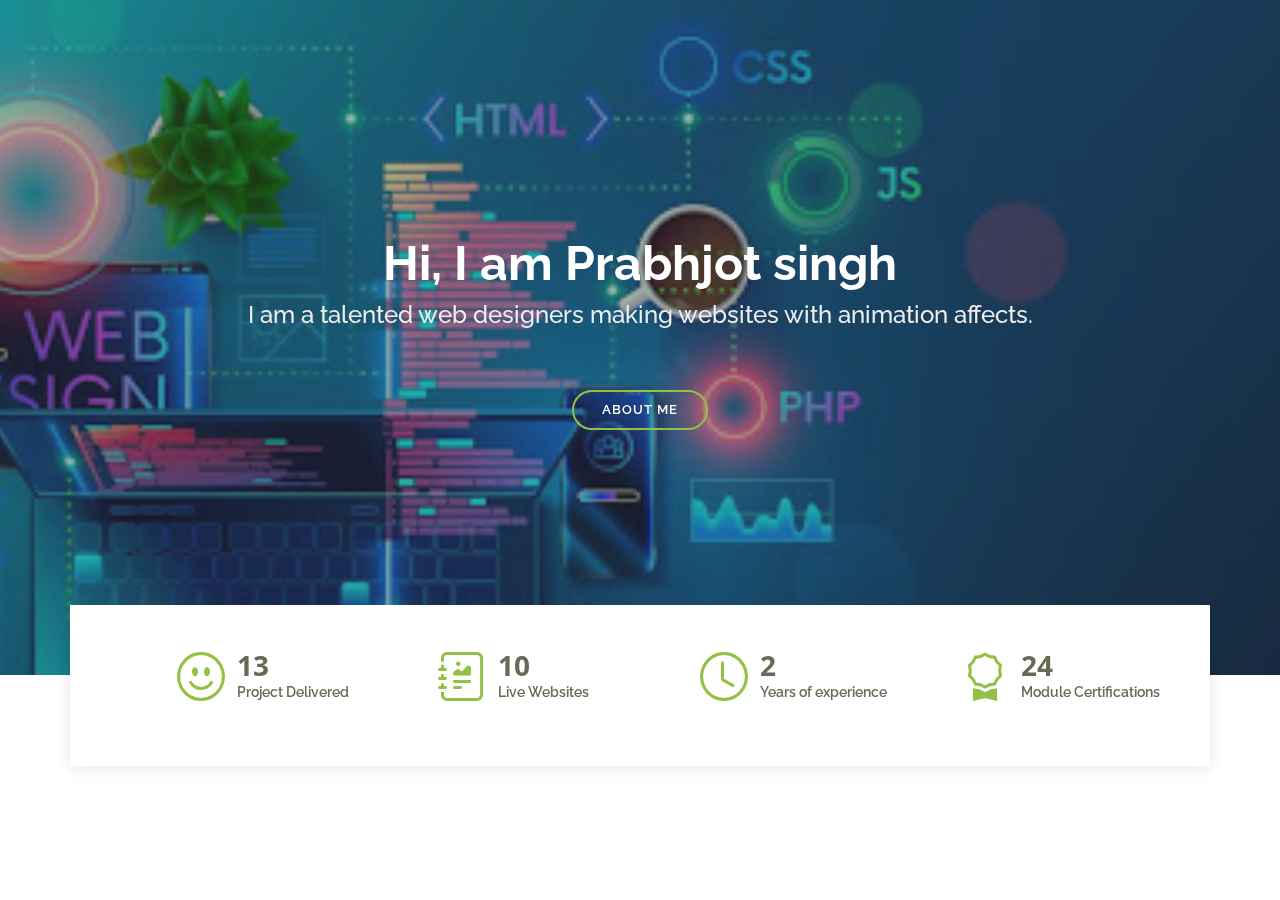
<file: index.html>
<!DOCTYPE html>
<html lang="en">

<head>
  <meta charset="utf-8">
  <meta content="width=device-width, initial-scale=1.0" name="viewport">

  <title>Prabhjot singh </title>
  <meta content="" name="description">
  <meta content="" name="keywords">
 

  <!-- Google Fonts -->
  <link href="https://fonts.googleapis.com/css?family=Open+Sans:300,300i,400,400i,600,600i,700,700i|Raleway:300,300i,400,400i,500,500i,600,600i,700,700i|Poppins:300,300i,400,400i,500,500i,600,600i,700,700i" rel="stylesheet">

  <!-- Vendor CSS Files -->
  <link href="assets/vendor/aos/aos.css" rel="stylesheet">
  <link href="assets/vendor/bootstrap/css/bootstrap.min.css" rel="stylesheet">
  <link href="assets/vendor/bootstrap-icons/bootstrap-icons.css" rel="stylesheet">
  <link href="assets/vendor/boxicons/css/boxicons.min.css" rel="stylesheet">
  <link href="assets/vendor/glightbox/css/glightbox.min.css" rel="stylesheet">
  <link href="assets/vendor/swiper/swiper-bundle.min.css" rel="stylesheet">

  <!-- Template Main CSS File -->
  <link href="assets/css/style.css" rel="stylesheet"> 
</head>

<body>

      
<div class="loader loader--active">
  <div class="loader__icon">
    <svg version="1.1" id="loader-1" xmlns="http://www.w3.org/2000/svg" xmlns:xlink="http://www.w3.org/1999/xlink" x="0px" y="0px" width="40px" height="40px" viewBox="0 0 40 40" enable-background="new 0 0 40 40" xml:space="preserve">
      <path opacity="0.2" fill="#000" d="M20.201,5.169c-8.254,0-14.946,6.692-14.946,14.946c0,8.255,6.692,14.946,14.946,14.946s14.946-6.691,14.946-14.946C35.146,11.861,28.455,5.169,20.201,5.169z M20.201,31.749c-6.425,0-11.634-5.208-11.634-11.634c0-6.425,5.209-11.634,11.634-11.634c6.425,0,11.633,5.209,11.633,11.634C31.834,26.541,26.626,31.749,20.201,31.749z"></path>
      <path fill="#000" d="M26.013,10.047l1.654-2.866c-2.198-1.272-4.743-2.012-7.466-2.012h0v3.312h0C22.32,8.481,24.301,9.057,26.013,10.047z"></path>
      <animateTransform attributeType="xml" attributeName="transform" type="rotate" from="0 20 20" to="360 20 20" dur="0.5s" repeatCount="indefinite"></animateTransform>
    </svg>
  </div>
  <div class="loader__tile"></div>
  <div class="loader__tile"></div>
  <div class="loader__tile"></div>
  <div class="loader__tile"></div>
  <div class="loader__tile"></div>
</div> 
  <!-- ======= Header ======= -->
  <header id="header" class="fixed-top d-flex align-items-center" style="display: none!important;">
    <div class="container d-flex align-items-center justify-content-between">

      <div class="logo">
        <h1 class="text-light"><a href="index.html">Prabhjot singh </a></h1> 
      </div>

      <nav id="navbar" class="navbar">
        <ul>
          <li><a class="active" href="index.html">Home</a></li>
          <li  ><a href="about.html"> About  </a>           </li> 
          <li><a href="portfolio.html">Projects</a></li> 
          <li><a href="contact.html">Contact</a></li>
 
        </ul>
        <i class="bi bi-list mobile-nav-toggle"></i>
      </nav><!-- .navbar -->

    </div>
  </header><!-- End Header -->

  <!-- ======= Hero Section ======= -->
  <section id="hero">
    <div class="hero-container" data-aos="fade-up">
      <h1>Hi, I am Prabhjot singh </h1>
      <h2>I am a talented web  designers making websites with animation affects.</h2>
      <a href="about.html" class="btn-get-started scrollto">About Me</a>
    </div>
  </section><!-- End Hero -->

  <main id="main">

    <!-- ======= About Section ======= -->
    <section id="about" class="about">
      <div class="container">

        <div class="row justify-content-end">
          <div class="col-lg-11">
            <div class="row justify-content-end">

              <div class="col-lg-3 col-md-5 col-6 d-md-flex align-items-md-stretch">
                <div class="count-box py-5">
                  <i class="bi bi-emoji-smile"></i>
                  <span data-purecounter-start="0" data-purecounter-end="13" class="purecounter">0</span>
                  <p>Project Delivered</p>
                </div>
              </div>

              <div class="col-lg-3 col-md-5 col-6 d-md-flex align-items-md-stretch">
                <div class="count-box py-5">
                  <i class="bi bi-journal-richtext"></i>
                  <span data-purecounter-start="0" data-purecounter-end="10" class="purecounter">0</span>
                  <p>Live Websites</p>
                </div>
              </div>

              <div class="col-lg-3 col-md-5 col-6 d-md-flex align-items-md-stretch">
                <div class="count-box pb-5 pt-0 pt-lg-5">
                  <i class="bi bi-clock"></i>
                  <span data-purecounter-start="0" data-purecounter-end="2" class="purecounter">0</span>
                  <p>Years of experience</p>
                </div>
              </div>

              <div class="col-lg-3 col-md-5 col-6 d-md-flex align-items-md-stretch">
                <div class="count-box pb-5 pt-0 pt-lg-5">
                  <i class="bi bi-award"></i>
                  <span data-purecounter-start="0" data-purecounter-end="24" class="purecounter">0</span>
                  <p>Module Certifications</p>
                </div>
              </div>

            </div>
          </div>
        </div>      </div>
    </section><!-- End About Section -->

 

  </main><!-- End #main -->

  <!-- ======= Footer ======= -->
  <footer id="footer" style="display: none;"> 
    <div class="container">
      <div class="copyright">
        &copy; Copyright <strong><span>Prabhjot singh </span></strong>. All Rights Reserved
      </div>
      <div class="credits">
        
        Designed by <a href="https://bootstrapmade.com/">Prabhjot singh </a>
      </div>
    </div>
  </footer><!-- End Footer -->

  <a href="#" class="back-to-top d-flex align-items-center justify-content-center"><i class="bi bi-arrow-up-short"></i></a>
  
   <script>
    var $loader = document.querySelector(".loader");

window.onload = function () {
  $loader.classList.remove("loader--active");
};

document.querySelector(".btn").addEventListener("click", function () {
  $loader.classList.add("loader--active");

  window.setTimeout(function () {
    $loader.classList.remove("loader--active");
  }, 5000);
});

    </script>

  <!-- Vendor JS Files -->
  <script src="assets/vendor/aos/aos.js"></script>
  <script src="assets/vendor/bootstrap/js/bootstrap.bundle.min.js"></script>
  <script src="assets/vendor/glightbox/js/glightbox.min.js"></script>
  <script src="assets/vendor/isotope-layout/isotope.pkgd.min.js"></script>
  <script src="assets/vendor/php-email-form/validate.js"></script>
  <script src="assets/vendor/purecounter/purecounter.js"></script>
  <script src="assets/vendor/swiper/swiper-bundle.min.js"></script>
  <script src="assets/vendor/waypoints/noframework.waypoints.js"></script>

  <!-- Template Main JS File -->
  <script src="assets/js/main.js"></script>

</body>

</html>
</file>
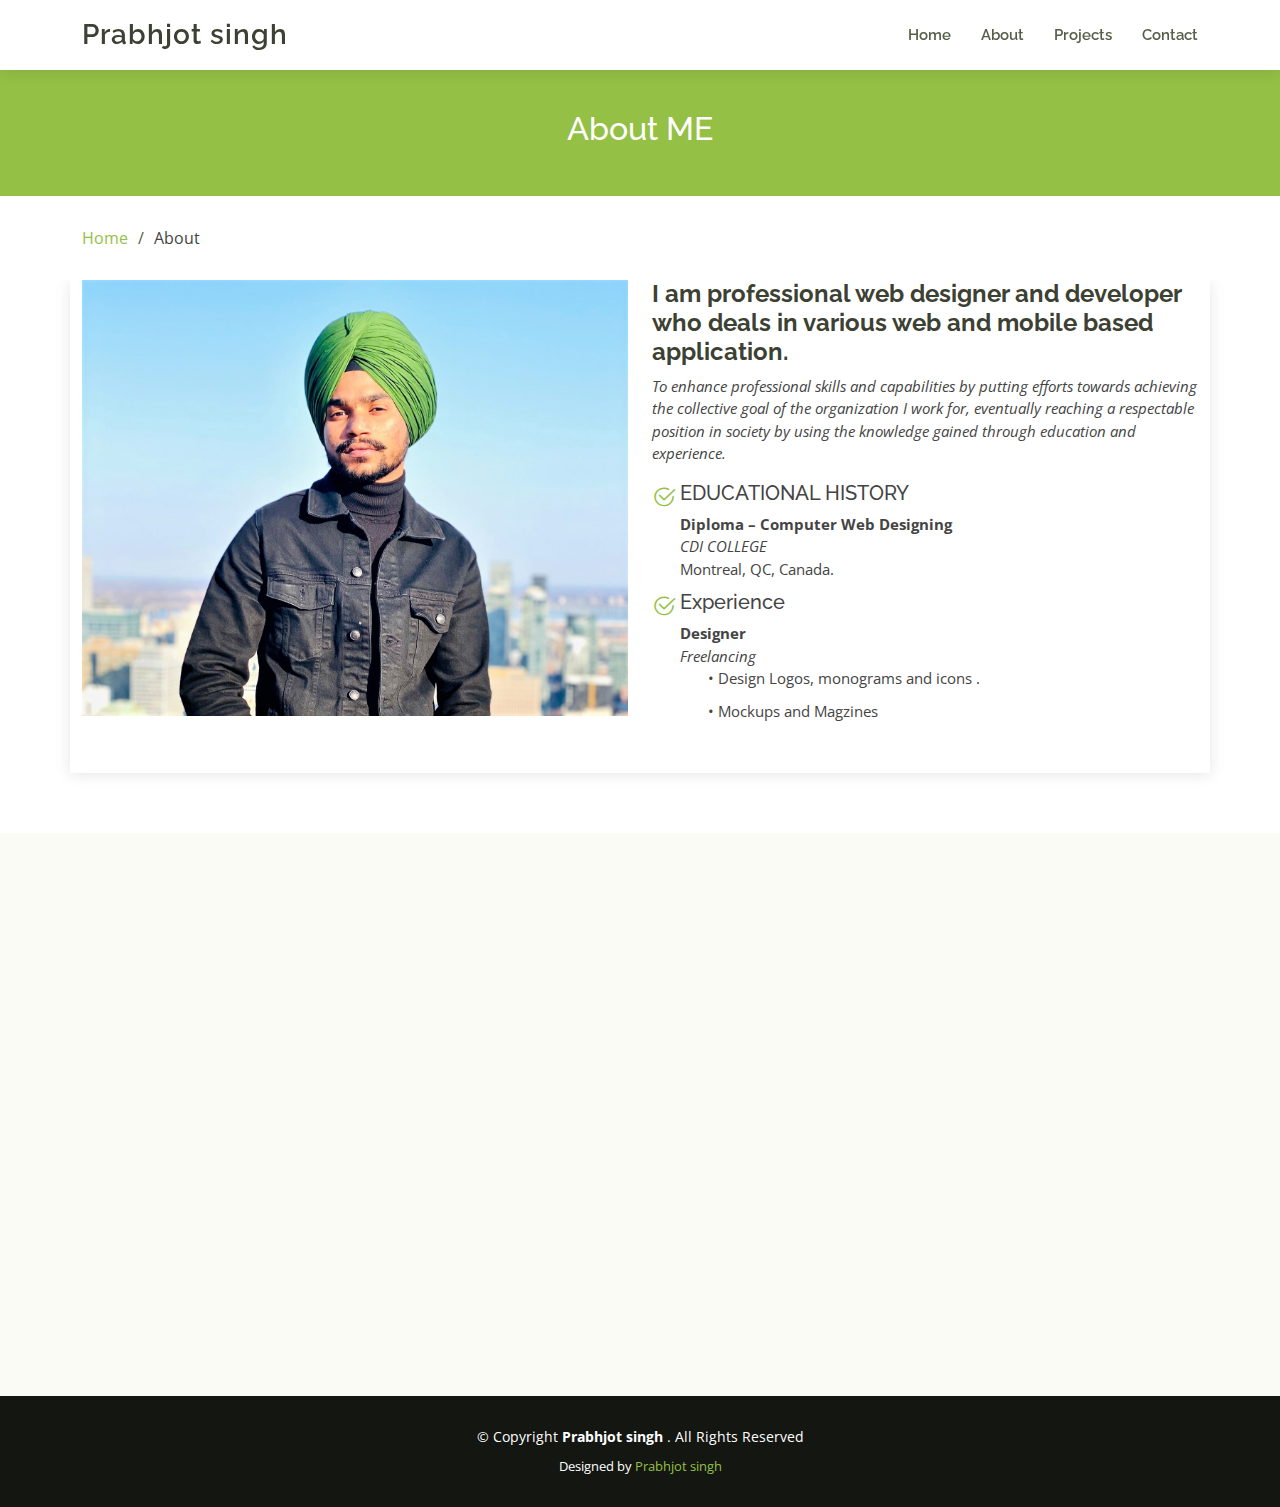
<file: about.html>
<!DOCTYPE html>
<html lang="en">

<head>
    <meta charset="utf-8">
    <meta content="width=device-width, initial-scale=1.0" name="viewport">

    <title>About Me</title>
    <meta content="" name="description">
    <meta content="" name="keywords">


    <!-- Google Fonts -->
    <link href="https://fonts.googleapis.com/css?family=Open+Sans:300,300i,400,400i,600,600i,700,700i|Raleway:300,300i,400,400i,500,500i,600,600i,700,700i|Poppins:300,300i,400,400i,500,500i,600,600i,700,700i" rel="stylesheet">

    <!-- Vendor CSS Files -->
    <link href="assets/vendor/aos/aos.css" rel="stylesheet">
    <link href="assets/vendor/bootstrap/css/bootstrap.min.css" rel="stylesheet">
    <link href="assets/vendor/bootstrap-icons/bootstrap-icons.css" rel="stylesheet">
    <link href="assets/vendor/boxicons/css/boxicons.min.css" rel="stylesheet">
    <link href="assets/vendor/glightbox/css/glightbox.min.css" rel="stylesheet">
    <link href="assets/vendor/swiper/swiper-bundle.min.css" rel="stylesheet">

    <link href="assets/css/style.css" rel="stylesheet">


</head>

<body>


    <div class="loader loader--active">
        <div class="loader__icon">
            <svg version="1.1" id="loader-1" xmlns="http://www.w3.org/2000/svg" xmlns:xlink="http://www.w3.org/1999/xlink" x="0px" y="0px" width="40px" height="40px" viewBox="0 0 40 40" enable-background="new 0 0 40 40" xml:space="preserve">
                <path opacity="0.2" fill="#000" d="M20.201,5.169c-8.254,0-14.946,6.692-14.946,14.946c0,8.255,6.692,14.946,14.946,14.946s14.946-6.691,14.946-14.946C35.146,11.861,28.455,5.169,20.201,5.169z M20.201,31.749c-6.425,0-11.634-5.208-11.634-11.634c0-6.425,5.209-11.634,11.634-11.634c6.425,0,11.633,5.209,11.633,11.634C31.834,26.541,26.626,31.749,20.201,31.749z"></path>
                <path fill="#000" d="M26.013,10.047l1.654-2.866c-2.198-1.272-4.743-2.012-7.466-2.012h0v3.312h0C22.32,8.481,24.301,9.057,26.013,10.047z"></path>
                <animateTransform attributeType="xml" attributeName="transform" type="rotate" from="0 20 20" to="360 20 20" dur="0.5s" repeatCount="indefinite"></animateTransform>
            </svg>
        </div>
        <div class="loader__tile"></div>
        <div class="loader__tile"></div>
        <div class="loader__tile"></div>
        <div class="loader__tile"></div>
        <div class="loader__tile"></div>
    </div>


    <!-- ======= Header ======= -->
    <header id="header" class="fixed-top d-flex align-items-center">
        <div class="container d-flex align-items-center justify-content-between">

            <div class="logo">
                <h1 class="text-light"><a href="index.html">Prabhjot singh </a></h1>
            </div>

            <nav id="navbar" class="navbar">
                <ul>
                    <li><a href="index.html">Home</a></li>
                    <li class="active"><a href="about.html"> About </a>
                    </li>
                    <li><a href="portfolio.html">Projects</a></li>
                    <li><a href="contact.html">Contact</a></li>

                </ul>
                <i class="bi bi-list mobile-nav-toggle"></i>
            </nav><!-- .navbar -->

        </div>
    </header><!-- End Header -->

    <main id="main">

        <section id="breadcrumbs" class="breadcrumbs">
            <div class="breadcrumb-hero">
                <div class="container">
                    <div class="breadcrumb-hero">
                        <h2>About ME</h2>
                    </div>
                </div>
            </div>
            <div class="container">
                <ol>
                    <li><a href="index.html">Home</a></li>
                    <li>About</li>
                </ol>
            </div>
        </section><!-- End Breadcrumbs -->

        <!-- ======= About Section ======= -->
        <section id="about" class="about">
            <div class="container">
                <div class="row">

                    <div class="col-lg-6 video-box align-self-baseline position-relative">
                        <img src="assets/img/about.jpeg" class="img-fluid" alt="">

                    </div>

                    <div class="col-lg-6 pt-3 pt-lg-0 content">
                        <h3>I am professional web designer and developer who deals in various web and mobile based application.</h3>
                        <p class="fst-italic">
                            To enhance professional skills and capabilities by putting efforts
                            towards achieving the collective goal of the organization I work
                            for, eventually reaching a respectable position in society by using
                            the knowledge gained through education and experience.
                        </p>
                        <ul>
                            <li>
                                <h5> EDUCATIONAL HISTORY
                                </h5>

                                <i class="bi bi-check2-circle"></i> <b>Diploma – Computer Web
                                    Designing</b> <br>
                                <em>CDI COLLEGE
                                </em>
                                <p>Montreal, QC, Canada.
                                </p>
                            </li>
                            <li>
                                <h5> Experience
                                </h5>




                                <i class="bi bi-check2-circle"></i> <b> Designer
                                </b> <br>
                                <em>Freelancing</em>

                                <ul>
                                    <li>• Design Logos, monograms and icons .
                                    </li>
                                    <li>• Mockups and Magzines
                                    </li>
                                </ul>

                                


                            </li>
                        </ul>
                    </div>

                </div>

 

            </div>
        </section><!-- End About Section -->



        <!-- ======= Our Skills Section ======= -->
        <section id="skills" class="skills section-bg">
            <div class="container">

                <div class="section-title" data-aos="fade-up">
                    <h2>My Skills</h2>
                    <p>In two years web diploma I have learnt many language which are totally web based like HTML, CSS, PHP, JS, Jquery. I also deals in graphich designing and logo designs.</p>
                </div>

                <div class="row">
                    <div class="col-lg-6" data-aos="fade-right">
                        <img src="assets/img/skills-img.jpg" class="img-fluid" alt="">
                    </div>
                    <div class="col-lg-6 pt-4 pt-lg-0 content" data-aos="fade-left">


                        <div class="skills-content">

                            <div class="progress">
                                <span class="skill">HTML <i class="val">100%</i></span>
                                <div class="progress-bar-wrap">
                                    <div class="progress-bar" role="progressbar" aria-valuenow="100" aria-valuemin="0" aria-valuemax="100"></div>
                                </div>
                            </div>

                            <div class="progress">
                                <span class="skill">CSS <i class="val">90%</i></span>
                                <div class="progress-bar-wrap">
                                    <div class="progress-bar" role="progressbar" aria-valuenow="90" aria-valuemin="0" aria-valuemax="100"></div>
                                </div>
                            </div>

                            <div class="progress">
                                <span class="skill">JavaScript <i class="val">75%</i></span>
                                <div class="progress-bar-wrap">
                                    <div class="progress-bar" role="progressbar" aria-valuenow="75" aria-valuemin="0" aria-valuemax="100"></div>
                                </div>
                            </div>

                            <div class="progress">
                                <span class="skill">Photoshop <i class="val">55%</i></span>
                                <div class="progress-bar-wrap">
                                    <div class="progress-bar" role="progressbar" aria-valuenow="55" aria-valuemin="0" aria-valuemax="100"></div>
                                </div>
                            </div>
                            <div class="progress">
                                <span class="skill">PHP <i class="val">95%</i></span>
                                <div class="progress-bar-wrap">
                                    <div class="progress-bar" role="progressbar" aria-valuenow="95" aria-valuemin="0" aria-valuemax="100"></div>
                                </div>
                            </div>

                        </div>

                    </div>
                </div>

            </div>
        </section><!-- End Our Skills Section -->



    </main><!-- End #main -->

    <!-- ======= Footer ======= -->
    <footer id="footer">


        <div class="container">
            <div class="copyright">
                &copy; Copyright <strong><span>Prabhjot singh </span></strong>. All Rights Reserved
            </div>
            <div class="credits">
                Designed by <a href="#">Prabhjot singh </a>
            </div>
        </div>
    </footer><!-- End Footer -->

    <a href="#" class="back-to-top d-flex align-items-center justify-content-center"><i class="bi bi-arrow-up-short"></i></a>

    <script>
        var $loader = document.querySelector(".loader");

        window.onload = function() {
            $loader.classList.remove("loader--active");
        };

        document.querySelector(".btn").addEventListener("click", function() {
            $loader.classList.add("loader--active");

            window.setTimeout(function() {
                $loader.classList.remove("loader--active");
            }, 5000);
        });
    </script>

    <!-- Vendor JS Files -->
    <script src="assets/vendor/aos/aos.js"></script>
    <script src="assets/vendor/bootstrap/js/bootstrap.bundle.min.js"></script>
    <script src="assets/vendor/glightbox/js/glightbox.min.js"></script>
    <script src="assets/vendor/isotope-layout/isotope.pkgd.min.js"></script>
    <script src="assets/vendor/php-email-form/validate.js"></script>
    <script src="assets/vendor/purecounter/purecounter.js"></script>
    <script src="assets/vendor/swiper/swiper-bundle.min.js"></script>
    <script src="assets/vendor/waypoints/noframework.waypoints.js"></script>
    <script src="assets/js/main.js"></script>



</body></html>
</file>
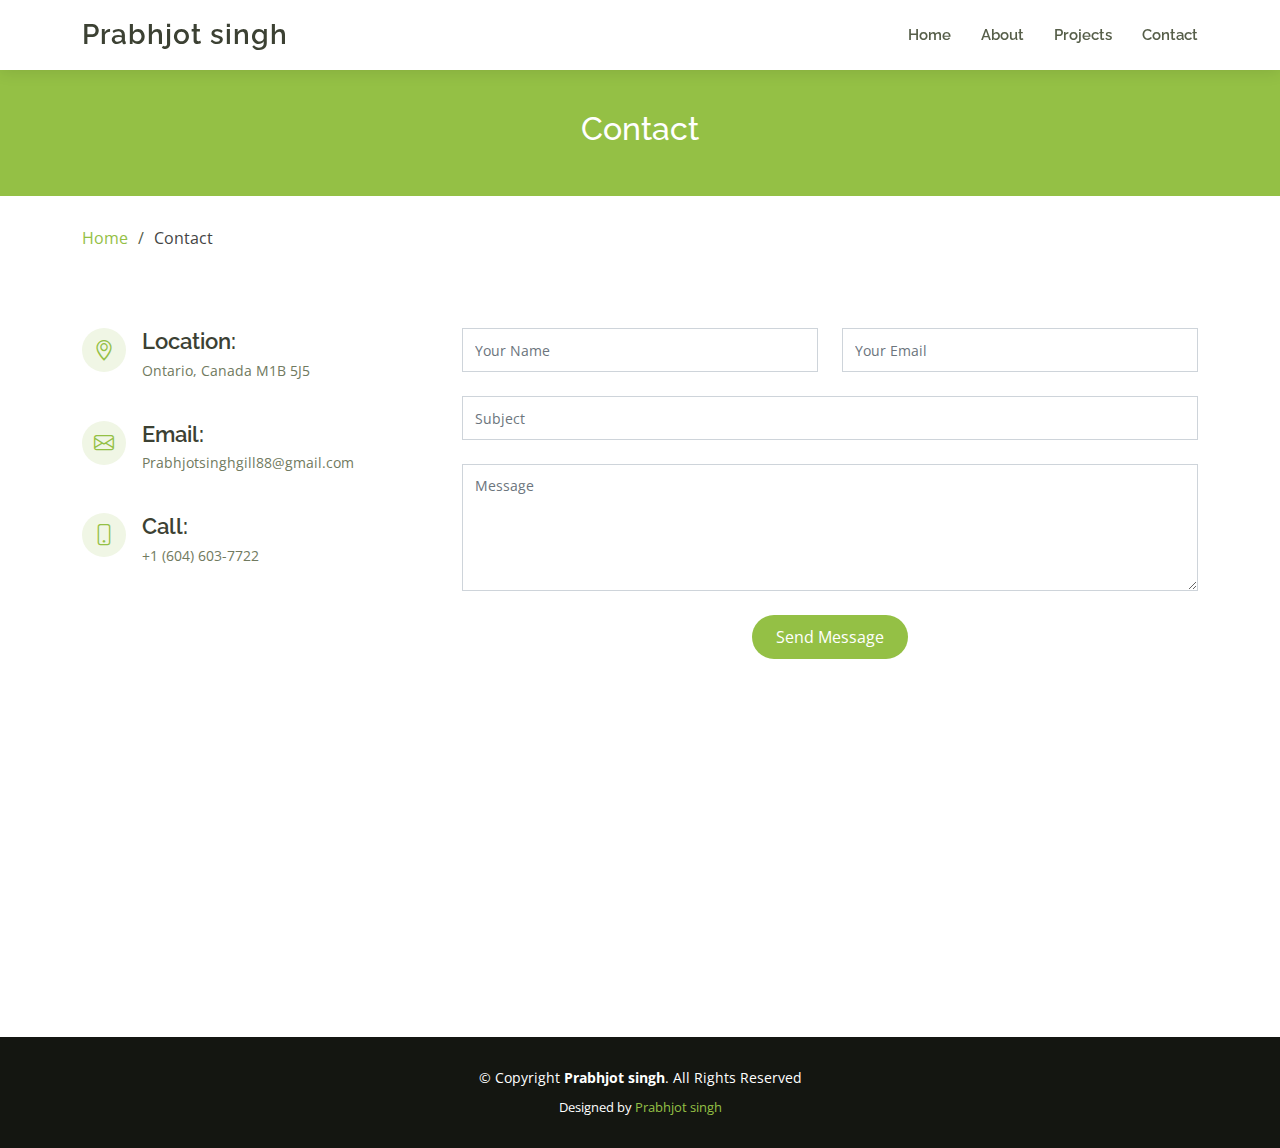
<file: contact.html>
<!DOCTYPE html>
<html lang="en">

<head>
    <meta charset="utf-8">
    <meta content="width=device-width, initial-scale=1.0" name="viewport">

    <title>Contact</title>
    <meta content="" name="description">
    <meta content="" name="keywords">


    <!-- Google Fonts -->
    <link href="https://fonts.googleapis.com/css?family=Open+Sans:300,300i,400,400i,600,600i,700,700i|Raleway:300,300i,400,400i,500,500i,600,600i,700,700i|Poppins:300,300i,400,400i,500,500i,600,600i,700,700i" rel="stylesheet">

    <!-- Vendor CSS Files -->
    <link href="assets/vendor/aos/aos.css" rel="stylesheet">
    <link href="assets/vendor/bootstrap/css/bootstrap.min.css" rel="stylesheet">
    <link href="assets/vendor/bootstrap-icons/bootstrap-icons.css" rel="stylesheet">
    <link href="assets/vendor/boxicons/css/boxicons.min.css" rel="stylesheet">
    <link href="assets/vendor/glightbox/css/glightbox.min.css" rel="stylesheet">
    <link href="assets/vendor/swiper/swiper-bundle.min.css" rel="stylesheet">

    <!-- Template Main CSS File -->
    <link href="assets/css/style.css" rel="stylesheet">


</head>

<body>


    <div class="loader loader--active">
        <div class="loader__icon">
            <svg version="1.1" id="loader-1" xmlns="http://www.w3.org/2000/svg" xmlns:xlink="http://www.w3.org/1999/xlink" x="0px" y="0px" width="40px" height="40px" viewBox="0 0 40 40" enable-background="new 0 0 40 40" xml:space="preserve">
                <path opacity="0.2" fill="#000" d="M20.201,5.169c-8.254,0-14.946,6.692-14.946,14.946c0,8.255,6.692,14.946,14.946,14.946s14.946-6.691,14.946-14.946C35.146,11.861,28.455,5.169,20.201,5.169z M20.201,31.749c-6.425,0-11.634-5.208-11.634-11.634c0-6.425,5.209-11.634,11.634-11.634c6.425,0,11.633,5.209,11.633,11.634C31.834,26.541,26.626,31.749,20.201,31.749z"></path>
                <path fill="#000" d="M26.013,10.047l1.654-2.866c-2.198-1.272-4.743-2.012-7.466-2.012h0v3.312h0C22.32,8.481,24.301,9.057,26.013,10.047z"></path>
                <animateTransform attributeType="xml" attributeName="transform" type="rotate" from="0 20 20" to="360 20 20" dur="0.5s" repeatCount="indefinite"></animateTransform>
            </svg>
        </div>
        <div class="loader__tile"></div>
        <div class="loader__tile"></div>
        <div class="loader__tile"></div>
        <div class="loader__tile"></div>
        <div class="loader__tile"></div>
    </div>


    <!-- ======= Header ======= -->
    <header id="header" class="fixed-top d-flex align-items-center">
        <div class="container d-flex align-items-center justify-content-between">

            <div class="logo">
                <h1 class="text-light"><a href="index.html">Prabhjot singh</a></h1>
            </div>

            <nav id="navbar" class="navbar">
                <ul>
                    <li><a href="index.html">Home</a></li>
                    <li ><a href="about.html"> About </a>
                    </li>
                    <li><a href="portfolio.html">Projects</a></li>
                    <li class="active"><a href="contact.html">Contact</a></li>

                </ul>
                <i class="bi bi-list mobile-nav-toggle"></i>
            </nav><!-- .navbar -->

        </div>
    </header><!-- End Header -->

    <main id="main">

        <!-- ======= Breadcrumbs ======= -->
        <section id="breadcrumbs" class="breadcrumbs">
            <div class="breadcrumb-hero">
                <div class="container">
                    <div class="breadcrumb-hero">
                        <h2>Contact</h2>

                    </div>
                </div>
            </div>
            <div class="container">
                <ol>
                    <li><a href="index.html">Home</a></li>
                    <li>Contact</li>
                </ol>
            </div>
        </section><!-- End Breadcrumbs -->

        <!-- ======= Contact Section ======= -->
        <section id="contact" class="contact">
            <div class="container">



                <div class="row mt-5">

                    <div class="col-lg-4" data-aos="fade-right">
                        <div class="info">
                            <div class="address">
                                <i class="bi bi-geo-alt"></i>
                                <h4>Location:</h4>
                                <p>Ontario, Canada M1B 5J5</p>
                            </div>

                            <div class="email">
                                <i class="bi bi-envelope"></i>
                                <h4>Email:</h4>
                                <p>Prabhjotsinghgill88@gmail.com</p>
                            </div>

                            <div class="phone">
                                <i class="bi bi-phone"></i>
                                <h4>Call:</h4>
                                <p>+1 (604) 603-7722</p>
                            </div>

                        </div>

                    </div>

                    <div class="col-lg-8 mt-5 mt-lg-0" data-aos="fade-left">

                        <form action="forms/contact.php" method="post" role="form" class="php-email-form">
                            <div class="row">
                                <div class="col-md-6 form-group">
                                    <input type="text" name="name" class="form-control" id="name" placeholder="Your Name" required>
                                </div>
                                <div class="col-md-6 form-group mt-3 mt-md-0">
                                    <input type="email" class="form-control" name="email" id="email" placeholder="Your Email" required>
                                </div>
                            </div>
                            <div class="form-group mt-3">
                                <input type="text" class="form-control" name="subject" id="subject" placeholder="Subject" required>
                            </div>
                            <div class="form-group mt-3">
                                <textarea class="form-control" name="message" rows="5" placeholder="Message" required></textarea>
                            </div>
                            <div class="my-3">
                                <div class="loading">Loading</div>
                                <div class="error-message"></div>
                                <div class="sent-message">Your message has been sent. Thank you!</div>
                            </div>
                            <div class="text-center"><button type="submit">Send Message</button></div>
                        </form>

                    </div>

                </div>

                <div class="row mt-5">
                    <iframe style="border:0; width: 100%; height: 270px;" src="https://www.google.com/maps/embed?pb=!1m18!1m12!1m3!1d2879.2024045500216!2d-79.22358743449713!3d43.81016087911628!2m3!1f0!2f0!3f0!3m2!1i1024!2i768!4f13.1!3m3!1m2!1s0x89d4d0b5eb9c77f5%3A0xd1ff2462dfe4f47f!2sScarborough%2C%20ON%20M1B%205J5!5e0!3m2!1sen!2sca!4v1627439499612!5m2!1sen!2sca" frameborder="0" allowfullscreen></iframe>
                </div>

            </div>
        </section><!-- End Contact Section -->

    </main><!-- End #main -->


    <!-- ======= Footer ======= -->
    <footer id="footer">


        <div class="container">
            <div class="copyright">
                &copy; Copyright <strong><span>Prabhjot singh</span></strong>. All Rights Reserved
            </div>
            <div class="credits">
                Designed by <a href="#">Prabhjot singh</a>
            </div>
        </div>
    </footer><!-- End Footer -->

    <a href="#" class="back-to-top d-flex align-items-center justify-content-center"><i class="bi bi-arrow-up-short"></i></a>

    <script>
        var $loader = document.querySelector(".loader");

        window.onload = function() {
            $loader.classList.remove("loader--active");
        };

        document.querySelector(".btn").addEventListener("click", function() {
            $loader.classList.add("loader--active");

            window.setTimeout(function() {
                $loader.classList.remove("loader--active");
            }, 5000);
        });
    </script>

    <!-- Vendor JS Files -->
    <script src="assets/vendor/aos/aos.js"></script>
    <script src="assets/vendor/bootstrap/js/bootstrap.bundle.min.js"></script>
    <script src="assets/vendor/glightbox/js/glightbox.min.js"></script>
    <script src="assets/vendor/isotope-layout/isotope.pkgd.min.js"></script>
    <script src="assets/vendor/php-email-form/validate.js"></script>
    <script src="assets/vendor/purecounter/purecounter.js"></script>
    <script src="assets/vendor/swiper/swiper-bundle.min.js"></script>
    <script src="assets/vendor/waypoints/noframework.waypoints.js"></script>

    <!-- Template Main JS File -->
    <script src="assets/js/main.js"></script>



</body></html>
</file>
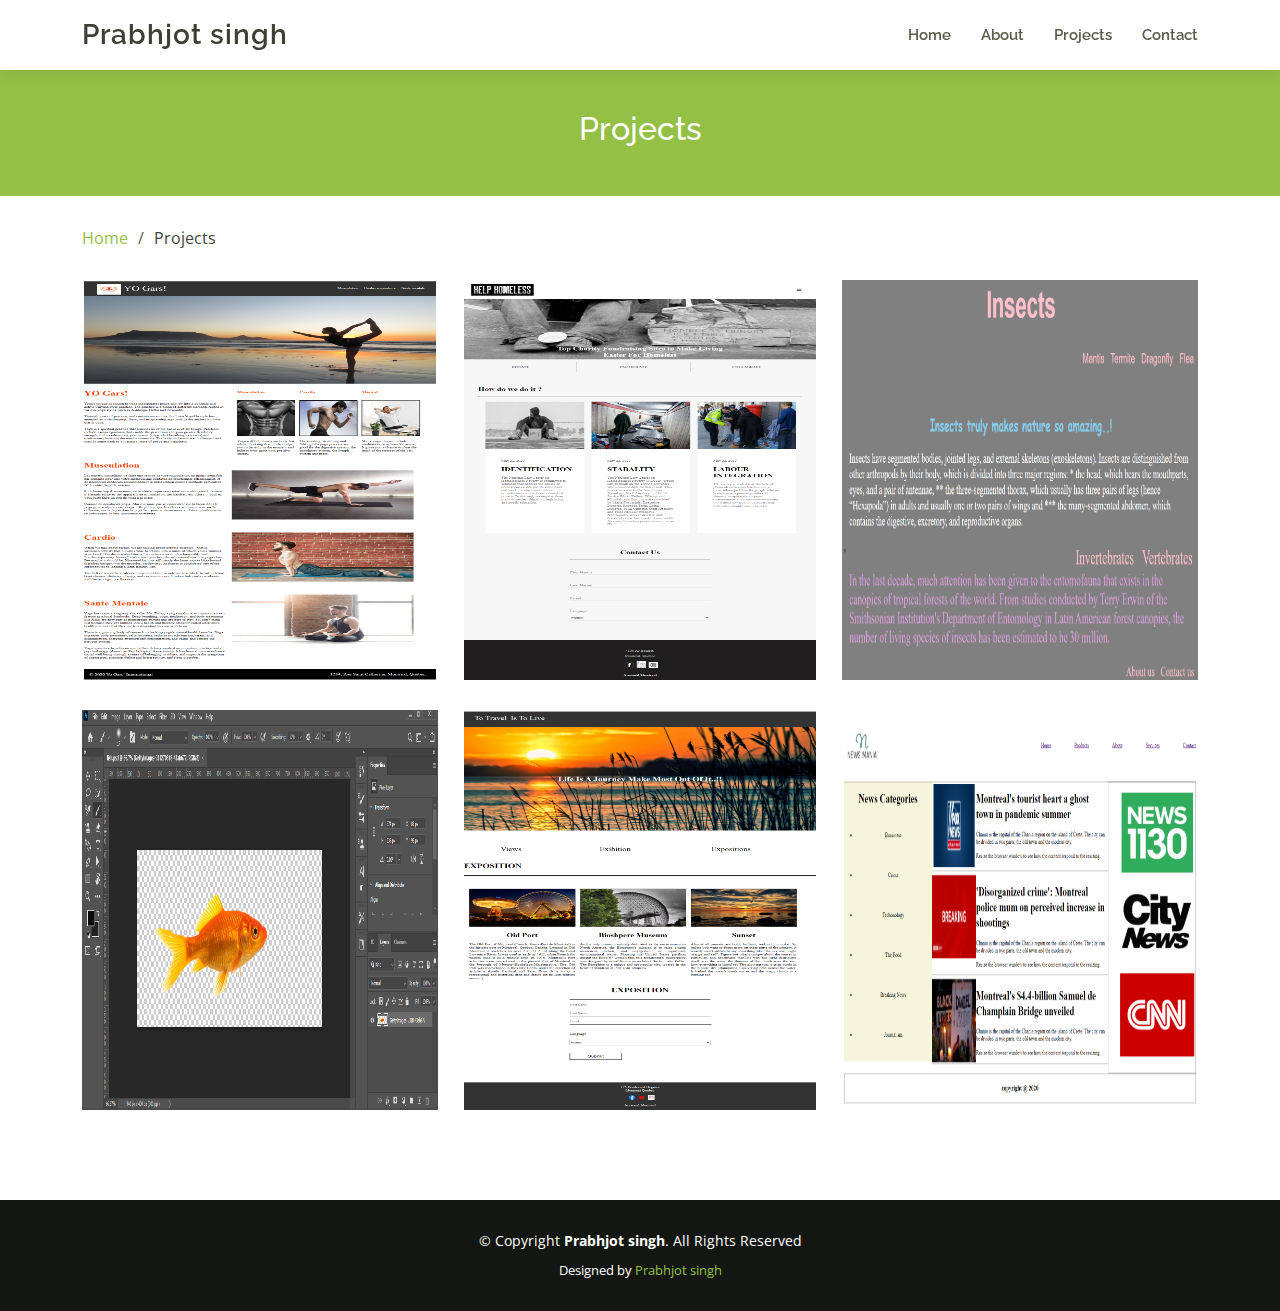
<file: portfolio.html>
<!DOCTYPE html>
<html lang="en">

<head>
    <meta charset="utf-8">
    <meta content="width=device-width, initial-scale=1.0" name="viewport">

    <title>About Me</title>
    <meta content="" name="description">
    <meta content="" name="keywords">


    <!-- Google Fonts -->
    <link href="https://fonts.googleapis.com/css?family=Open+Sans:300,300i,400,400i,600,600i,700,700i|Raleway:300,300i,400,400i,500,500i,600,600i,700,700i|Poppins:300,300i,400,400i,500,500i,600,600i,700,700i" rel="stylesheet">

    <!-- Vendor CSS Files -->
    <link href="assets/vendor/aos/aos.css" rel="stylesheet">
    <link href="assets/vendor/bootstrap/css/bootstrap.min.css" rel="stylesheet">
    <link href="assets/vendor/bootstrap-icons/bootstrap-icons.css" rel="stylesheet">
    <link href="assets/vendor/boxicons/css/boxicons.min.css" rel="stylesheet">
    <link href="assets/vendor/glightbox/css/glightbox.min.css" rel="stylesheet">
    <link href="assets/vendor/swiper/swiper-bundle.min.css" rel="stylesheet">

    <!-- Template Main CSS File -->
    <link href="assets/css/style.css" rel="stylesheet">


</head>

<body>


    <div class="loader loader--active">
        <div class="loader__icon">
            <svg version="1.1" id="loader-1" xmlns="http://www.w3.org/2000/svg" xmlns:xlink="http://www.w3.org/1999/xlink" x="0px" y="0px" width="40px" height="40px" viewBox="0 0 40 40" enable-background="new 0 0 40 40" xml:space="preserve">
                <path opacity="0.2" fill="#000" d="M20.201,5.169c-8.254,0-14.946,6.692-14.946,14.946c0,8.255,6.692,14.946,14.946,14.946s14.946-6.691,14.946-14.946C35.146,11.861,28.455,5.169,20.201,5.169z M20.201,31.749c-6.425,0-11.634-5.208-11.634-11.634c0-6.425,5.209-11.634,11.634-11.634c6.425,0,11.633,5.209,11.633,11.634C31.834,26.541,26.626,31.749,20.201,31.749z"></path>
                <path fill="#000" d="M26.013,10.047l1.654-2.866c-2.198-1.272-4.743-2.012-7.466-2.012h0v3.312h0C22.32,8.481,24.301,9.057,26.013,10.047z"></path>
                <animateTransform attributeType="xml" attributeName="transform" type="rotate" from="0 20 20" to="360 20 20" dur="0.5s" repeatCount="indefinite"></animateTransform>
            </svg>
        </div>
        <div class="loader__tile"></div>
        <div class="loader__tile"></div>
        <div class="loader__tile"></div>
        <div class="loader__tile"></div>
        <div class="loader__tile"></div>
    </div>


    <!-- ======= Header ======= -->
    <header id="header" class="fixed-top d-flex align-items-center">
        <div class="container d-flex align-items-center justify-content-between">

            <div class="logo">
                <h1 class="text-light"><a href="index.html">Prabhjot singh</a></h1> 
            </div>

            <nav id="navbar" class="navbar">
                <ul>
                    <li><a href="index.html">Home</a></li>
                    <li class="active"><a href="about.html"> About </a>
                    </li> 
                    <li><a href="portfolio.html">Projects</a></li>
                    <li><a href="contact.html">Contact</a></li>

                </ul>
                <i class="bi bi-list mobile-nav-toggle"></i>
            </nav><!-- .navbar -->

        </div>
    </header><!-- End Header -->

  <main id="main">

    <!-- ======= Breadcrumbs ======= -->
    <section id="breadcrumbs" class="breadcrumbs">
      <div class="breadcrumb-hero">
        <div class="container">
          <div class="breadcrumb-hero">
            <h2>Projects</h2>
            
          </div>
        </div>
      </div>
      <div class="container">
        <ol>
          <li><a href="index.html">Home</a></li>
          <li>Projects</li>
        </ol>
      </div>
    </section><!-- End Breadcrumbs -->

    <!-- ======= Portfolio Section ======= -->
    <section id="portfolio" class="portfolio">
      <div class="container">

    

        <div class="row portfolio-container" data-aos="fade-up">

          <div class="col-lg-4 col-md-6 portfolio-item filter-app">
            <div class="portfolio-wrap">
              <img src="assets/img/portfolio/portfolio-2.png" class="img-fluid" alt="" style="width : 100%; height : 400px;">
              <div class="portfolio-info">
                <h4>Yo Gars</h4>
                <p>Web</p>
                <div class="portfolio-links">
                  <a href="assets/img/portfolio/portfolio-2.png" data-gallery="portfolioGallery" class="portfolio-lightbox" title="App 1"><i class="bx bx-plus"></i></a> 
                </div>
              </div>
            </div>
          </div>

          <div class="col-lg-4 col-md-6 portfolio-item filter-web">
            <div class="portfolio-wrap">
              <img src="assets/img/portfolio/portfolio-3.png" class="img-fluid" alt="" style="width : 100%; height : 400px;">
              <div class="portfolio-info">
                <h4>Homless</h4>
                <p>Mobile</p>
                <div class="portfolio-links">
                  <a href="assets/img/portfolio/portfolio-3.png" data-gallery="portfolioGallery" class="portfolio-lightbox" title="Web 3"><i class="bx bx-plus"></i></a> 
                </div>
              </div>
            </div>
          </div>

          <div class="col-lg-4 col-md-6 portfolio-item filter-app">
            <div class="portfolio-wrap">
              <img src="assets/img/portfolio/portfolio-4.png" class="img-fluid" alt="" style="width : 100%; height : 400px;">
              <div class="portfolio-info">
                <h4>Insects</h4>
                <p>Web</p>
                <div class="portfolio-links">
                  <a href="assets/img/portfolio/portfolio-4.png" data-gallery="portfolioGallery" class="portfolio-lightbox" title="App 2"><i class="bx bx-plus"></i></a> 
                </div>
              </div>
            </div>
          </div>

          <div class="col-lg-4 col-md-6 portfolio-item filter-card">
            <div class="portfolio-wrap">
              <img src="assets/img/portfolio/portfolio-1.png" class="img-fluid" alt="" style="width : 100%; height : 400px;">
              <div class="portfolio-info">
                <h4>Photoshop</h4>
                <p>Graphic</p>
                <div class="portfolio-links">
                  <a href="assets/img/portfolio/portfolio-1.png" data-gallery="portfolioGallery" class="portfolio-lightbox" title="Card 2"><i class="bx bx-plus"></i></a> 
                </div>
              </div>
            </div>
          </div>

          <div class="col-lg-4 col-md-6 portfolio-item filter-web">
            <div class="portfolio-wrap">
              <img src="assets/img/portfolio/portfolio-5.png" class="img-fluid" alt="" style="width : 100%; height : 400px;">
              <div class="portfolio-info">
                <h4>Travel</h4>
                <p>Mobile</p>
                <div class="portfolio-links">
                  <a href="assets/img/portfolio/portfolio-5.png" data-gallery="portfolioGallery" class="portfolio-lightbox" title="Web 2"><i class="bx bx-plus"></i></a> 
                </div>
              </div>
            </div>
          </div>

          <div class="col-lg-4 col-md-6 portfolio-item filter-app">
            <div class="portfolio-wrap">
              <img src="assets/img/portfolio/portfolio-6.png" class="img-fluid" alt="" style="width : 100%; height : 400px;">
              <div class="portfolio-info">
                <h4>News</h4>
                <p>Web</p>
                <div class="portfolio-links">
                  <a href="assets/img/portfolio/portfolio-6.png" data-gallery="portfolioGallery" class="portfolio-lightbox" title="App 3"><i class="bx bx-plus"></i></a>
                    
                </div>
              </div>
            </div>
          </div> 
        </div>

      </div>
    </section><!-- End Portfolio Section -->

  </main><!-- End #main -->

 
    <!-- ======= Footer ======= -->
    <footer id="footer">

        
        <div class="container">
            <div class="copyright">
                &copy; Copyright <strong><span>Prabhjot singh</span></strong>. All Rights Reserved
            </div>
            <div class="credits"> 
                Designed by <a href="#">Prabhjot singh</a>
            </div>
        </div>
    </footer><!-- End Footer -->

    <a href="#" class="back-to-top d-flex align-items-center justify-content-center"><i class="bi bi-arrow-up-short"></i></a>

    <script>
        var $loader = document.querySelector(".loader");

        window.onload = function() {
            $loader.classList.remove("loader--active");
        };

        document.querySelector(".btn").addEventListener("click", function() {
            $loader.classList.add("loader--active");

            window.setTimeout(function() {
                $loader.classList.remove("loader--active");
            }, 5000);
        });
    </script>

    <!-- Vendor JS Files -->
    <script src="assets/vendor/aos/aos.js"></script>
    <script src="assets/vendor/bootstrap/js/bootstrap.bundle.min.js"></script>
    <script src="assets/vendor/glightbox/js/glightbox.min.js"></script>
    <script src="assets/vendor/isotope-layout/isotope.pkgd.min.js"></script>
    <script src="assets/vendor/php-email-form/validate.js"></script>
    <script src="assets/vendor/purecounter/purecounter.js"></script>
    <script src="assets/vendor/swiper/swiper-bundle.min.js"></script>
    <script src="assets/vendor/waypoints/noframework.waypoints.js"></script>

    <!-- Template Main JS File -->
    <script src="assets/js/main.js"></script>



</body></html>
</file>
<file: assets/css/style.css>
body {
  font-family: "Open Sans", sans-serif;
  color: #444444;
}

a {
  color: #94c045;
  text-decoration: none;
}

a:hover {
  color: #aacd6b;
  text-decoration: none;
}

h1, h2, h3, h4, h5, h6 {
  font-family: "Raleway", sans-serif;
}

#main {
  margin-top: 70px;
  z-index: 3;
  position: relative;
}

/*--------------------------------------------------------------
# Back to top button
--------------------------------------------------------------*/
.back-to-top {
  position: fixed;
  visibility: hidden;
  opacity: 0;
  right: 15px;
  bottom: 15px;
  z-index: 996;
  background: #94c045;
  width: 40px;
  height: 40px;
  border-radius: 4px;
  transition: all 0.4s;
}

.back-to-top i {
  font-size: 28px;
  color: #fff;
  line-height: 0;
}

.back-to-top:hover {
  background: #a6ca63;
  color: #fff;
}

.back-to-top.active {
  visibility: visible;
  opacity: 1;
}


.loader {
  position: fixed;
  z-index: 999;
  top: 0;
  left: 0;
  width: 0;
  height: 100vh;
  transition: width 0s 1.4s ease;
}
.loader .loader__icon {
  position: absolute;
  z-index: 1;
  top: 50%;
  left: 50%;
  transform: translateX(-50%) translateY(-50%);
  opacity: 0;
  transition: opacity 0.5s ease;
}
.loader .loader__icon svg {
  transform-origin: 0 0;
}
.loader .loader__tile {
  position: absolute;
  left: 0;
  width: 0;
  height: 20%;
  background-color: #a6ca63;
  transition: width 0.7s ease;
}
.loader .loader__tile:nth-child(0) {
  top: calc(-1 * 20%);
  transition-delay: -0.2s;
}
.loader .loader__tile:nth-child(1) {
  top: calc(0 * 20%);
  transition-delay: 0s;
}
.loader .loader__tile:nth-child(2) {
  top: calc(1 * 20%);
  transition-delay: 0.2s;
}
.loader .loader__tile:nth-child(3) {
  top: calc(2 * 20%);
  transition-delay: 0.4s;
}
.loader .loader__tile:nth-child(4) {
  top: calc(3 * 20%);
  transition-delay: 0.6s;
}
.loader .loader__tile:nth-child(5) {
  top: calc(4 * 20%);
  transition-delay: 0.8s;
}
.loader--active {
  width: 100%;
  transition-delay: 0s;
}
.loader--active .loader__icon {
  opacity: 1;
  transition: opacity 0.5s 1.4s ease;
}
.loader--active .loader__tile {
  width: 100%;
}
.loader--active .loader__tile:nth-child(0) {
  transition-delay: -0.2s;
}
.loader--active .loader__tile:nth-child(1) {
  transition-delay: 0s;
}
.loader--active .loader__tile:nth-child(2) {
  transition-delay: 0.2s;
}
.loader--active .loader__tile:nth-child(3) {
  transition-delay: 0.4s;
}
.loader--active .loader__tile:nth-child(4) {
  transition-delay: 0.6s;
}
.loader--active .loader__tile:nth-child(5) {
  transition-delay: 0.8s;
}

/*--------------------------------------------------------------
# Disable AOS delay on mobile
--------------------------------------------------------------*/
@media screen and (max-width: 768px) {
  [data-aos-delay] {
    transition-delay: 0 !important;
  }
}

/*--------------------------------------------------------------
# Header
--------------------------------------------------------------*/
#header {
  height: 70px;
  z-index: 997;
  transition: all 0.5s ease-in-out;
  background: #fff;
  box-shadow: 0px 2px 15px rgba(0, 0, 0, 0.1);
}

#header .logo h1 {
  font-size: 28px;
  margin: 0;
  line-height: 0;
  font-weight: 600;
  letter-spacing: 1px;
}

#header .logo h1 a, #header .logo h1 a:hover {
  color: #3c4133;
  text-decoration: none;
}

#header .logo img {
  padding: 0;
  margin: 0;
  max-height: 40px;
}

/*--------------------------------------------------------------
# Navigation Menu
--------------------------------------------------------------*/
/**
* Desktop Navigation 
*/
.navbar {
  padding: 0;
}

.navbar ul {
  margin: 0;
  padding: 0;
  display: flex;
  list-style: none;
  align-items: center;
}

.navbar li {
  position: relative;
}

.navbar a, .navbar a:focus {
  display: flex;
  align-items: center;
  justify-content: space-between;
  padding: 10px 0 10px 30px;
  font-family: "Raleway", sans-serif;
  font-size: 15px;
  font-weight: 600;
  color: #565e49;
  white-space: nowrap;
  transition: 0.3s;
}

.navbar a i, .navbar a:focus i {
  font-size: 12px;
  line-height: 0;
  margin-left: 5px;
}

.navbar a:hover, .navbar .active, .navbar .active:focus, .navbar li:hover > a {
  color: #94c045;
}

.navbar .getstarted {
  background: #94c045;
  padding: 8px 25px;
  margin-left: 30px;
  border-radius: 50px;
  color: #fff;
}

.navbar .getstarted:hover {
  color: #fff;
  background: #9fc658;
}

.navbar .dropdown ul {
  display: block;
  position: absolute;
  left: 28px;
  top: calc(100% + 30px);
  margin: 0;
  padding: 10px 0;
  z-index: 99;
  opacity: 0;
  visibility: hidden;
  background: #fff;
  box-shadow: 0px 0px 30px rgba(127, 137, 161, 0.25);
  transition: 0.3s;
}

.navbar .dropdown ul li {
  min-width: 200px;
}

.navbar .dropdown ul a {
  padding: 10px 20px;
  font-size: 15px;
  text-transform: none;
}

.navbar .dropdown ul a i {
  font-size: 12px;
}

.navbar .dropdown ul a:hover, .navbar .dropdown ul .active:hover, .navbar .dropdown ul li:hover > a {
  color: #94c045;
}

.navbar .dropdown:hover > ul {
  opacity: 1;
  top: 100%;
  visibility: visible;
}

.navbar .dropdown .dropdown ul {
  top: 0;
  left: calc(100% - 30px);
  visibility: hidden;
}

.navbar .dropdown .dropdown:hover > ul {
  opacity: 1;
  top: 0;
  left: 100%;
  visibility: visible;
}

@media (max-width: 1366px) {
  .navbar .dropdown .dropdown ul {
    left: -90%;
  }
  .navbar .dropdown .dropdown:hover > ul {
    left: -100%;
  }
}

/**
* Mobile Navigation 
*/
.mobile-nav-toggle {
  color: #3c4133;
  font-size: 28px;
  cursor: pointer;
  display: none;
  line-height: 0;
  transition: 0.5s;
}

.mobile-nav-toggle.bi-x {
  color: #fff;
}

@media (max-width: 991px) {
  .mobile-nav-toggle {
    display: block;
  }
  .navbar ul {
    display: none;
  }
}

.navbar-mobile {
  position: fixed;
  overflow: hidden;
  top: 0;
  right: 0;
  left: 0;
  bottom: 0;
  background: rgba(34, 36, 29, 0.9);
  transition: 0.3s;
  z-index: 999;
}

.navbar-mobile .mobile-nav-toggle {
  position: absolute;
  top: 15px;
  right: 15px;
}

.navbar-mobile ul {
  display: block;
  position: absolute;
  top: 55px;
  right: 15px;
  bottom: 15px;
  left: 15px;
  padding: 10px 0;
  background-color: #fff;
  overflow-y: auto;
  transition: 0.3s;
}

.navbar-mobile a {
  padding: 10px 20px;
  font-size: 15px;
  color: #3c4133;
}

.navbar-mobile a:hover, .navbar-mobile .active, .navbar-mobile li:hover > a {
  color: #94c045;
}

.navbar-mobile .getstarted {
  margin: 15px;
}

.navbar-mobile .dropdown ul {
  position: static;
  display: none;
  margin: 10px 20px;
  padding: 10px 0;
  z-index: 99;
  opacity: 1;
  visibility: visible;
  background: #fff;
  box-shadow: 0px 0px 30px rgba(127, 137, 161, 0.25);
}

.navbar-mobile .dropdown ul li {
  min-width: 200px;
}

.navbar-mobile .dropdown ul a {
  padding: 10px 20px;
}

.navbar-mobile .dropdown ul a i {
  font-size: 12px;
}

.navbar-mobile .dropdown ul a:hover, .navbar-mobile .dropdown ul .active:hover, .navbar-mobile .dropdown ul li:hover > a {
  color: #94c045;
}

.navbar-mobile .dropdown > .dropdown-active {
  display: block;
}

/*--------------------------------------------------------------
# Hero Section
--------------------------------------------------------------*/
#hero {
  width: 100%;
  height: 75vh;
  background: url("../img/hero-bg.jpg") top center;
  background-size: cover;
  position: relative;
  margin-bottom: -140px;
  z-index: 1;
}

#hero:before {
  content: "";
  background: rgba(60, 65, 51, 0.4);
  position: absolute;
  bottom: 0;
  top: 0;
  left: 0;
  right: 0;
}

#hero .hero-container {
  position: absolute;
  bottom: 0;
  top: 0;
  left: 0;
  right: 0;
  display: flex;
  justify-content: center;
  align-items: center;
  flex-direction: column;
  text-align: center;
}

#hero h1 {
  margin: 0 0 10px 0;
  font-size: 48px;
  font-weight: 700;
  line-height: 56px;
  color: #fff;
}

#hero h2 {
  color: #eee;
  margin-bottom: 50px;
  font-size: 24px;
}

#hero .btn-get-started {
  font-family: "Raleway", sans-serif;
  font-weight: 600;
  font-size: 13px;
  letter-spacing: 1px;
  display: inline-block;
  padding: 8px 28px;
  border-radius: 50px;
  transition: 0.5s;
  margin: 10px;
  border: 2px solid #94c045;
  text-transform: uppercase;
  color: #fff;
}

#hero .btn-get-started:hover {
  background: #94c045;
}

@media (min-width: 1024px) {
  #hero {
    background-attachment: fixed;
  }
}

@media (max-width: 768px) {
  #hero {
    height: 100vh;
  }
  #hero h1 {
    font-size: 28px;
    line-height: 36px;
  }
  #hero h2 {
    font-size: 18px;
    line-height: 24px;
    margin-bottom: 30px;
  }
  #hero .hero-container {
    padding: 0 15px;
  }
}

@media (max-height: 500px) {
  #hero {
    height: 120vh;
  }
}

/*--------------------------------------------------------------
# Sections General
--------------------------------------------------------------*/
section {
  padding-bottom: 60px;
  overflow: hidden;
}

.section-bg {
  background-color: #f9fbf4;
}

.section-title {
  text-align: center;
  padding-bottom: 30px;
}

.section-title h2 {
  font-size: 32px;
  font-weight: 600;
  margin-bottom: 20px;
  padding-bottom: 0;
  font-family: "Poppins", sans-serif;
  color: #646c55;
}

.section-title p {
  margin-bottom: 0;
}

/*--------------------------------------------------------------
# Breadcrumbs
--------------------------------------------------------------*/
.breadcrumbs {
  padding: 0;
}

.breadcrumbs .breadcrumb-hero {
  text-align: center;
  background: #94c045;
  padding: 20px 0;
  color: #fff;
}

.breadcrumbs .breadcrumb-hero h2 {
  font-size: 32px;
  font-weight: 500;
}

.breadcrumbs .breadcrumb-hero p {
  font-size: 14px;
  margin-bottom: 0;
}

.breadcrumbs ol {
  display: flex;
  flex-wrap: wrap;
  list-style: none;
  padding: 0;
  margin: 30px 0;
}

.breadcrumbs ol li + li {
  padding-left: 10px;
}

.breadcrumbs ol li + li::before {
  display: inline-block;
  padding-right: 10px;
  color: #565e49;
  content: "/";
}

/*--------------------------------------------------------------
# About
--------------------------------------------------------------*/
.about .container {
  box-shadow: 0px 2px 15px rgba(0, 0, 0, 0.1);
  padding-bottom: 15px;
  background: #fff;
}

.about .count-box {
  width: 100%;
}

.about .count-box i {
  display: block;
  font-size: 48px;
  color: #94c045;
  float: left;
  line-height: 0;
}

.about .count-box span {
  font-size: 28px;
  line-height: 24px;
  display: block;
  font-weight: 700;
  color: #646c55;
  margin-left: 60px;
}

.about .count-box p {
  padding: 5px 0 0 0;
  margin: 0 0 0 60px;
  font-family: "Raleway", sans-serif;
  font-weight: 600;
  font-size: 14px;
  color: #646c55;
}

.about .count-box a {
  font-weight: 600;
  display: block;
  margin-top: 20px;
  color: #646c55;
  font-size: 15px;
  font-family: "Poppins", sans-serif;
  transition: ease-in-out 0.3s;
}

.about .count-box a:hover {
  color: #8b9578;
}

.about .content {
  font-size: 15px;
}

.about .content h3 {
  font-weight: 700;
  font-size: 24px;
  color: #3c4133;
}

.about .content ul {
  list-style: none;
  padding: 0;
}

.about .content ul li {
  padding-bottom: 10px;
  padding-left: 28px;
  position: relative;
}

.about .content ul i {
  font-size: 24px;
  color: #94c045;
  position: absolute;
  left: 0;
  top: -2px;
}

.about .content p:last-child {
  margin-bottom: 0;
}

.about .play-btn {
  width: 94px;
  height: 94px;
  background: radial-gradient(#94c045 50%, rgba(148, 192, 69, 0.4) 52%);
  border-radius: 50%;
  display: block;
  position: absolute;
  left: calc(50% - 47px);
  top: calc(50% - 47px);
  overflow: hidden;
}

.about .play-btn::after {
  content: '';
  position: absolute;
  left: 50%;
  top: 50%;
  transform: translateX(-40%) translateY(-50%);
  width: 0;
  height: 0;
  border-top: 10px solid transparent;
  border-bottom: 10px solid transparent;
  border-left: 15px solid #fff;
  z-index: 100;
  transition: all 400ms cubic-bezier(0.55, 0.055, 0.675, 0.19);
}

.about .play-btn::before {
  content: '';
  position: absolute;
  width: 120px;
  height: 120px;
  -webkit-animation-delay: 0s;
  animation-delay: 0s;
  -webkit-animation: pulsate-btn 2s;
  animation: pulsate-btn 2s;
  -webkit-animation-direction: forwards;
  animation-direction: forwards;
  -webkit-animation-iteration-count: infinite;
  animation-iteration-count: infinite;
  -webkit-animation-timing-function: steps;
  animation-timing-function: steps;
  opacity: 1;
  border-radius: 50%;
  border: 5px solid rgba(148, 192, 69, 0.7);
  top: -15%;
  left: -15%;
  background: rgba(198, 16, 0, 0);
}

.about .play-btn:hover::after {
  border-left: 15px solid #94c045;
  transform: scale(20);
}

.about .play-btn:hover::before {
  content: '';
  position: absolute;
  left: 50%;
  top: 50%;
  transform: translateX(-40%) translateY(-50%);
  width: 0;
  height: 0;
  border: none;
  border-top: 10px solid transparent;
  border-bottom: 10px solid transparent;
  border-left: 15px solid #fff;
  z-index: 200;
  -webkit-animation: none;
  animation: none;
  border-radius: 0;
}

@-webkit-keyframes pulsate-btn {
  0% {
    transform: scale(0.6, 0.6);
    opacity: 1;
  }
  100% {
    transform: scale(1, 1);
    opacity: 0;
  }
}

@keyframes pulsate-btn {
  0% {
    transform: scale(0.6, 0.6);
    opacity: 1;
  }
  100% {
    transform: scale(1, 1);
    opacity: 0;
  }
}

/*--------------------------------------------------------------
# Cta
--------------------------------------------------------------*/
.cta {
  background: #86b03c;
  padding: 50px 0;
}

.cta h3 {
  color: #fff;
  font-size: 28px;
  font-weight: 700;
}

.cta p {
  color: #fff;
}

.cta .cta-btn {
  font-family: "Raleway", sans-serif;
  font-weight: 500;
  font-size: 15px;
  letter-spacing: 1px;
  display: inline-block;
  padding: 8px 28px;
  border-radius: 25px;
  transition: 0.5s;
  margin-top: 10px;
  border: 2px solid #fff;
  color: #fff;
}

.cta .cta-btn:hover {
  background: #aacd6b;
  border-color: #aacd6b;
}

/*--------------------------------------------------------------
# Services
--------------------------------------------------------------*/
.services .icon-box {
  padding: 30px;
  position: relative;
  overflow: hidden;
  border-radius: 10px;
  margin: 0 10px 40px 10px;
  background: #fff;
  box-shadow: 0 2px 29px 0 rgba(68, 88, 144, 0.12);
  transition: all 0.3s ease-in-out;
}

.services .icon-box:hover {
  transform: translateY(-5px);
}

.services .icon {
  position: absolute;
  left: -20px;
  top: calc(50% - 30px);
}

.services .icon i {
  font-size: 64px;
  line-height: 1;
  transition: 0.5s;
}

.services .title {
  margin-left: 40px;
  font-weight: 700;
  margin-bottom: 15px;
  font-size: 18px;
}

.services .title a {
  color: #111;
}

.services .icon-box:hover .title a {
  color: #94c045;
}

.services .description {
  font-size: 14px;
  margin-left: 40px;
  line-height: 24px;
  margin-bottom: 0;
}

/*--------------------------------------------------------------
# Work Process
--------------------------------------------------------------*/
.work-process .content + .content {
  margin-top: 100px;
}

.work-process .content h3 {
  font-weight: 600;
  font-size: 26px;
}

.work-process .content ul {
  list-style: none;
  padding: 0;
}

.work-process .content ul li {
  padding-bottom: 10px;
}

.work-process .content ul i {
  font-size: 20px;
  padding-right: 4px;
  color: #94c045;
}

.work-process .content p:last-child {
  margin-bottom: 0;
}

/*--------------------------------------------------------------
# Our Skills
--------------------------------------------------------------*/
.skills {
  padding-top: 60px;
}

.skills .content h3 {
  font-weight: 700;
  font-size: 26px;
  color: #3c4133;
  font-family: "Poppins", sans-serif;
}

.skills .content ul {
  list-style: none;
  padding: 0;
}

.skills .content ul li {
  padding-bottom: 10px;
}

.skills .content ul i {
  font-size: 20px;
  padding-right: 4px;
  color: #94c045;
}

.skills .content p:last-child {
  margin-bottom: 0;
}

.skills .progress {
  height: 60px;
  display: block;
  background: none;
  border-radius: 0;
}

.skills .progress .skill {
  padding: 0;
  margin: 0 0 6px 0;
  text-transform: uppercase;
  display: block;
  font-weight: 600;
  font-family: "Poppins", sans-serif;
  color: #3c4133;
}

.skills .progress .skill .val {
  float: right;
  font-style: normal;
}

.skills .progress-bar-wrap {
  background: #e1e4dc;
}

.skills .progress-bar {
  width: 1px;
  height: 10px;
  transition: .9s;
  background-color: #94c045;
}

/*--------------------------------------------------------------
# Our Clients
--------------------------------------------------------------*/
.clients {
  padding-top: 60px;
}

.clients .swiper-slide img {
  opacity: 0.5;
  transition: 0.3s;
}

.clients .swiper-slide img:hover {
  opacity: 1;
}

.clients .swiper-pagination {
  margin-top: 20px;
  position: relative;
}

.clients .swiper-pagination .swiper-pagination-bullet {
  width: 12px;
  height: 12px;
  background-color: #fff;
  opacity: 1;
  border: 1px solid #94c045;
}

.clients .swiper-pagination .swiper-pagination-bullet-active {
  background-color: #94c045;
}

/*--------------------------------------------------------------
# Features
--------------------------------------------------------------*/
.features .card {
  border: 0;
  padding: 160px 20px 20px 20px;
  position: relative;
  width: 100%;
  background-size: cover;
  background-repeat: no-repeat;
  background-position: center center;
}

.features .card-body {
  z-index: 10;
  background: rgba(255, 255, 255, 0.9);
  padding: 15px 30px;
  box-shadow: 0px 2px 15px rgba(0, 0, 0, 0.1);
  transition: 0.3s;
  transition: ease-in-out 0.4s;
  border-radius: 5px;
}

.features .card-title {
  font-weight: 700;
  text-align: center;
  margin-bottom: 15px;
}

.features .card-title a {
  color: #3c4133;
}

.features .card-text {
  color: #5e5e5e;
}

.features .read-more a {
  color: #777777;
  text-transform: uppercase;
  font-weight: 600;
  font-size: 12px;
  transition: 0.4s;
}

.features .read-more a:hover {
  text-decoration: underline;
}

.features .card:hover .card-body {
  background: #94c045;
}

.features .card:hover .read-more a, .features .card:hover .card-title, .features .card:hover .card-title a, .features .card:hover .card-text {
  color: #fff;
}

/*--------------------------------------------------------------
# Portfolio
--------------------------------------------------------------*/
.portfolio .portfolio-item {
  margin-bottom: 30px;
}

.portfolio #portfolio-flters {
  padding: 0;
  margin: 0 auto 20px auto;
  list-style: none;
  text-align: center;
}

.portfolio #portfolio-flters li {
  cursor: pointer;
  display: inline-block;
  padding: 8px 15px 10px 15px;
  font-size: 14px;
  font-weight: 600;
  line-height: 1;
  text-transform: uppercase;
  color: #444444;
  margin-bottom: 5px;
  transition: all 0.3s ease-in-out;
  border-radius: 3px;
}

.portfolio #portfolio-flters li:hover, .portfolio #portfolio-flters li.filter-active {
  color: #fff;
  background: #94c045;
}

.portfolio #portfolio-flters li:last-child {
  margin-right: 0;
}

.portfolio .portfolio-wrap {
  transition: 0.3s;
  position: relative;
  overflow: hidden;
  z-index: 1;
  background: rgba(60, 65, 51, 0.6);
}

.portfolio .portfolio-wrap::before {
  content: "";
  background: rgba(60, 65, 51, 0.6);
  position: absolute;
  left: 0;
  right: 0;
  top: 0;
  bottom: 0;
  transition: all ease-in-out 0.3s;
  z-index: 2;
  opacity: 0;
}

.portfolio .portfolio-wrap img {
  transition: all ease-in-out 0.3s;
}

.portfolio .portfolio-wrap .portfolio-info {
  opacity: 0;
  position: absolute;
  top: 0;
  left: 0;
  right: 0;
  bottom: 0;
  z-index: 3;
  transition: all ease-in-out 0.3s;
  display: flex;
  flex-direction: column;
  justify-content: flex-end;
  align-items: flex-start;
  padding: 20px;
}

.portfolio .portfolio-wrap .portfolio-info h4 {
  font-size: 20px;
  color: #fff;
  font-weight: 600;
}

.portfolio .portfolio-wrap .portfolio-info p {
  color: rgba(255, 255, 255, 0.7);
  font-size: 14px;
  text-transform: uppercase;
  padding: 0;
  margin: 0;
  font-style: italic;
}

.portfolio .portfolio-wrap .portfolio-links {
  text-align: center;
  z-index: 4;
}

.portfolio .portfolio-wrap .portfolio-links a {
  color: #fff;
  margin: 0 5px 0 0;
  font-size: 28px;
  display: inline-block;
  transition: 0.3s;
}

.portfolio .portfolio-wrap .portfolio-links a:hover {
  color: #c0da91;
}

.portfolio .portfolio-wrap:hover::before {
  opacity: 1;
}

.portfolio .portfolio-wrap:hover img {
  transform: scale(1.2);
}

.portfolio .portfolio-wrap:hover .portfolio-info {
  opacity: 1;
}

/*--------------------------------------------------------------
# Portfolio Details
--------------------------------------------------------------*/
.portfolio-details {
  padding-top: 40px;
}

.portfolio-details .portfolio-details-slider img {
  width: 100%;
}

.portfolio-details .portfolio-details-slider .swiper-pagination {
  margin-top: 20px;
  position: relative;
}

.portfolio-details .portfolio-details-slider .swiper-pagination .swiper-pagination-bullet {
  width: 12px;
  height: 12px;
  background-color: #fff;
  opacity: 1;
  border: 1px solid #94c045;
}

.portfolio-details .portfolio-details-slider .swiper-pagination .swiper-pagination-bullet-active {
  background-color: #94c045;
}

.portfolio-details .portfolio-info {
  padding: 30px;
  box-shadow: 0px 0 30px rgba(60, 65, 51, 0.08);
}

.portfolio-details .portfolio-info h3 {
  font-size: 22px;
  font-weight: 700;
  margin-bottom: 20px;
  padding-bottom: 20px;
  border-bottom: 1px solid #eee;
}

.portfolio-details .portfolio-info ul {
  list-style: none;
  padding: 0;
  font-size: 15px;
}

.portfolio-details .portfolio-info ul li + li {
  margin-top: 10px;
}

.portfolio-details .portfolio-description {
  padding-top: 30px;
}

.portfolio-details .portfolio-description h2 {
  font-size: 26px;
  font-weight: 700;
  margin-bottom: 20px;
}

.portfolio-details .portfolio-description p {
  padding: 0;
}

/*--------------------------------------------------------------
# Pricing
--------------------------------------------------------------*/
.pricing .box {
  padding: 20px;
  background: #fff;
  text-align: center;
  box-shadow: 0px 0px 4px rgba(0, 0, 0, 0.12);
  border-radius: 5px;
  position: relative;
  overflow: hidden;
}

.pricing h3 {
  font-weight: 400;
  margin: -20px -20px 20px -20px;
  padding: 20px 15px;
  font-size: 16px;
  font-weight: 600;
  color: #777777;
  background: #f8f8f8;
}

.pricing h4 {
  font-size: 36px;
  color: #94c045;
  font-weight: 600;
  font-family: "Poppins", sans-serif;
  margin-bottom: 20px;
}

.pricing h4 sup {
  font-size: 20px;
  top: -15px;
  left: -3px;
}

.pricing h4 span {
  color: #bababa;
  font-size: 16px;
  font-weight: 300;
}

.pricing ul {
  padding: 0;
  list-style: none;
  color: #444444;
  text-align: center;
  line-height: 20px;
  font-size: 14px;
}

.pricing ul li {
  padding-bottom: 16px;
}

.pricing ul i {
  color: #94c045;
  font-size: 18px;
  padding-right: 4px;
}

.pricing ul .na {
  color: #ccc;
  text-decoration: line-through;
}

.pricing .btn-wrap {
  margin: 20px -20px -20px -20px;
  padding: 20px 15px;
  background: #f8f8f8;
  text-align: center;
}

.pricing .btn-buy {
  background: #94c045;
  display: inline-block;
  padding: 6px 35px 8px 35px;
  border-radius: 4px;
  color: #fff;
  transition: none;
  font-size: 14px;
  font-weight: 400;
  font-family: "Raleway", sans-serif;
  font-weight: 600;
  box-shadow: 0 3px 7px rgba(148, 192, 69, 0.4);
  transition: 0.3s;
}

.pricing .btn-buy:hover {
  background: #aacd6b;
}

.pricing .featured h3 {
  color: #fff;
  background: #94c045;
  box-shadow: 0 3px 7px rgba(148, 192, 69, 0.4);
}

.pricing .advanced {
  width: 200px;
  position: absolute;
  top: 18px;
  right: -68px;
  transform: rotate(45deg);
  z-index: 1;
  font-size: 14px;
  padding: 1px 0 3px 0;
  background: #94c045;
  color: #fff;
}

/*--------------------------------------------------------------
# Frequently Asked Questions
--------------------------------------------------------------*/
.faq {
  padding-top: 60px;
}

.faq .faq-item {
  margin: 20px 0;
  padding: 20px 0;
  border-bottom: 1px solid #dee1d9;
}

.faq .faq-item i {
  color: #bcc2b1;
  font-size: 20px;
  float: left;
  line-height: 0;
  padding: 13px 0 0 0;
  margin: 0;
}

.faq .faq-item h4 {
  font-size: 16px;
  line-height: 26px;
  font-weight: 500;
  margin: 0 0 10px 28px;
  font-family: "Poppins", sans-serif;
}

.faq .faq-item p {
  font-size: 15px;
}

/*--------------------------------------------------------------
# Contact
--------------------------------------------------------------*/
.contact .info {
  width: 100%;
  background: #fff;
}

.contact .info i {
  font-size: 20px;
  color: #94c045;
  float: left;
  width: 44px;
  height: 44px;
  background: #f0f6e5;
  display: flex;
  justify-content: center;
  align-items: center;
  border-radius: 50px;
  transition: all 0.3s ease-in-out;
}

.contact .info h4 {
  padding: 0 0 0 60px;
  font-size: 22px;
  font-weight: 600;
  margin-bottom: 5px;
  color: #3c4133;
}

.contact .info p {
  padding: 0 0 0 60px;
  margin-bottom: 0;
  font-size: 14px;
  color: #717a60;
}

.contact .info .email, .contact .info .phone {
  margin-top: 40px;
}

.contact .info .email:hover i, .contact .info .address:hover i, .contact .info .phone:hover i {
  background: #94c045;
  color: #fff;
}

.contact .php-email-form {
  width: 100%;
  background: #fff;
}

.contact .php-email-form .form-group {
  padding-bottom: 8px;
}

.contact .php-email-form .error-message {
  display: none;
  color: #fff;
  background: #ed3c0d;
  text-align: left;
  padding: 15px;
  font-weight: 600;
}

.contact .php-email-form .error-message br + br {
  margin-top: 25px;
}

.contact .php-email-form .sent-message {
  display: none;
  color: #fff;
  background: #18d26e;
  text-align: center;
  padding: 15px;
  font-weight: 600;
}

.contact .php-email-form .loading {
  display: none;
  background: #fff;
  text-align: center;
  padding: 15px;
}

.contact .php-email-form .loading:before {
  content: "";
  display: inline-block;
  border-radius: 50%;
  width: 24px;
  height: 24px;
  margin: 0 10px -6px 0;
  border: 3px solid #18d26e;
  border-top-color: #eee;
  -webkit-animation: animate-loading 1s linear infinite;
  animation: animate-loading 1s linear infinite;
}

.contact .php-email-form input, .contact .php-email-form textarea {
  border-radius: 0;
  box-shadow: none;
  font-size: 14px;
}

.contact .php-email-form input {
  height: 44px;
}

.contact .php-email-form textarea {
  padding: 10px 12px;
}

.contact .php-email-form button[type="submit"] {
  background: #94c045;
  border: 0;
  padding: 10px 24px;
  color: #fff;
  transition: 0.4s;
  border-radius: 50px;
}

.contact .php-email-form button[type="submit"]:hover {
  background: #aacd6b;
}

@-webkit-keyframes animate-loading {
  0% {
    transform: rotate(0deg);
  }
  100% {
    transform: rotate(360deg);
  }
}

@keyframes animate-loading {
  0% {
    transform: rotate(0deg);
  }
  100% {
    transform: rotate(360deg);
  }
}

/*--------------------------------------------------------------
# Team
--------------------------------------------------------------*/
.team {
  background: #fff;
}

.team .member {
  margin-bottom: 20px;
  overflow: hidden;
}

.team .member .member-img {
  position: relative;
  overflow: hidden;
}

.team .member .social {
  position: absolute;
  left: 0;
  bottom: -40px;
  right: 0;
  height: 40px;
  opacity: 0;
  transition: bottom ease-in-out 0.4s;
  background: rgba(148, 192, 69, 0.8);
  display: flex;
  align-items: center;
  justify-content: center;
}

.team .member .social a {
  transition: color 0.3s;
  color: #fff;
  margin: 0 10px;
  display: inline-flex;
  align-items: center;
  justify-content: center;
}

.team .member .social a:hover {
  color: #94c045;
}

.team .member .social i {
  font-size: 18px;
  line-height: 0;
}

.team .member .member-info h4 {
  font-weight: 700;
  margin: 15px 0 5px 0;
  font-size: 18px;
}

.team .member .member-info span {
  display: block;
  font-size: 13px;
  text-transform: uppercase;
  font-weight: 400;
  margin-bottom: 15px;
  color: #94c045;
}

.team .member .member-info p {
  font-style: italic;
  font-size: 14px;
  line-height: 26px;
  color: #777777;
}

.team .member:hover .social {
  bottom: 0;
  opacity: 1;
  transition: bottom ease-in-out 0.4s;
}

/*--------------------------------------------------------------
# Blog
--------------------------------------------------------------*/
.blog {
  padding: 0 0 40px 0;
}

.blog .entry {
  padding: 30px;
  margin-bottom: 60px;
  box-shadow: 0 4px 16px rgba(0, 0, 0, 0.1);
}

.blog .entry .entry-img {
  max-height: 440px;
  margin: -30px -30px 20px -30px;
  overflow: hidden;
}

.blog .entry .entry-title {
  font-size: 28px;
  font-weight: bold;
  padding: 0;
  margin: 0 0 20px 0;
}

.blog .entry .entry-title a {
  color: #3c4133;
  transition: 0.3s;
}

.blog .entry .entry-title a:hover {
  color: #94c045;
}

.blog .entry .entry-meta {
  margin-bottom: 15px;
  color: #a3ab95;
}

.blog .entry .entry-meta ul {
  display: flex;
  flex-wrap: wrap;
  list-style: none;
  align-items: center;
  padding: 0;
  margin: 0;
}

.blog .entry .entry-meta ul li + li {
  padding-left: 20px;
}

.blog .entry .entry-meta i {
  font-size: 16px;
  margin-right: 8px;
  line-height: 0;
}

.blog .entry .entry-meta a {
  color: #777777;
  font-size: 14px;
  display: inline-block;
  line-height: 1;
}

.blog .entry .entry-content p {
  line-height: 24px;
}

.blog .entry .entry-content .read-more {
  -moz-text-align-last: right;
  text-align-last: right;
}

.blog .entry .entry-content .read-more a {
  display: inline-block;
  background: #94c045;
  color: #fff;
  padding: 6px 20px;
  transition: 0.3s;
  font-size: 14px;
  border-radius: 4px;
}

.blog .entry .entry-content .read-more a:hover {
  background: #9fc658;
}

.blog .entry .entry-content h3 {
  font-size: 22px;
  margin-top: 30px;
  font-weight: bold;
}

.blog .entry .entry-content blockquote {
  overflow: hidden;
  background-color: #fafafa;
  padding: 60px;
  position: relative;
  text-align: center;
  margin: 20px 0;
}

.blog .entry .entry-content blockquote p {
  color: #444444;
  line-height: 1.6;
  margin-bottom: 0;
  font-style: italic;
  font-weight: 500;
  font-size: 22px;
}

.blog .entry .entry-content blockquote::after {
  content: '';
  position: absolute;
  left: 0;
  top: 0;
  bottom: 0;
  width: 3px;
  background-color: #3c4133;
  margin-top: 20px;
  margin-bottom: 20px;
}

.blog .entry .entry-footer {
  padding-top: 10px;
  border-top: 1px solid #e6e6e6;
}

.blog .entry .entry-footer i {
  color: #8b9578;
  display: inline;
}

.blog .entry .entry-footer a {
  color: #494f3e;
  transition: 0.3s;
}

.blog .entry .entry-footer a:hover {
  color: #94c045;
}

.blog .entry .entry-footer .cats {
  list-style: none;
  display: inline;
  padding: 0 20px 0 0;
  font-size: 14px;
}

.blog .entry .entry-footer .cats li {
  display: inline-block;
}

.blog .entry .entry-footer .tags {
  list-style: none;
  display: inline;
  padding: 0;
  font-size: 14px;
}

.blog .entry .entry-footer .tags li {
  display: inline-block;
}

.blog .entry .entry-footer .tags li + li::before {
  padding-right: 6px;
  color: #6c757d;
  content: ",";
}

.blog .entry .entry-footer .share {
  font-size: 16px;
}

.blog .entry .entry-footer .share i {
  padding-left: 5px;
}

.blog .entry-single {
  margin-bottom: 30px;
}

.blog .blog-author {
  padding: 20px;
  margin-bottom: 30px;
  box-shadow: 0 4px 16px rgba(0, 0, 0, 0.1);
}

.blog .blog-author img {
  width: 120px;
  margin-right: 20px;
}

.blog .blog-author h4 {
  font-weight: 600;
  font-size: 22px;
  margin-bottom: 0px;
  padding: 0;
  color: #3c4133;
}

.blog .blog-author .social-links {
  margin: 0 10px 10px 0;
}

.blog .blog-author .social-links a {
  color: rgba(60, 65, 51, 0.5);
  margin-right: 5px;
}

.blog .blog-author p {
  font-style: italic;
  color: #b7b7b7;
}

.blog .blog-comments {
  margin-bottom: 30px;
}

.blog .blog-comments .comments-count {
  font-weight: bold;
}

.blog .blog-comments .comment {
  margin-top: 30px;
  position: relative;
}

.blog .blog-comments .comment .comment-img {
  margin-right: 14px;
}

.blog .blog-comments .comment .comment-img img {
  width: 60px;
}

.blog .blog-comments .comment h5 {
  font-size: 16px;
  margin-bottom: 2px;
}

.blog .blog-comments .comment h5 a {
  font-weight: bold;
  color: #444444;
  transition: 0.3s;
}

.blog .blog-comments .comment h5 a:hover {
  color: #94c045;
}

.blog .blog-comments .comment h5 .reply {
  padding-left: 10px;
  color: #3c4133;
}

.blog .blog-comments .comment h5 .reply i {
  font-size: 20px;
}

.blog .blog-comments .comment time {
  display: block;
  font-size: 14px;
  color: #565e49;
  margin-bottom: 5px;
}

.blog .blog-comments .comment.comment-reply {
  padding-left: 40px;
}

.blog .blog-comments .reply-form {
  margin-top: 30px;
  padding: 30px;
  box-shadow: 0 4px 16px rgba(0, 0, 0, 0.1);
}

.blog .blog-comments .reply-form h4 {
  font-weight: bold;
  font-size: 22px;
}

.blog .blog-comments .reply-form p {
  font-size: 14px;
}

.blog .blog-comments .reply-form input {
  border-radius: 4px;
  padding: 10px 10px;
  font-size: 14px;
}

.blog .blog-comments .reply-form input:focus {
  box-shadow: none;
  border-color: #c0da91;
}

.blog .blog-comments .reply-form textarea {
  border-radius: 4px;
  padding: 10px 10px;
  font-size: 14px;
}

.blog .blog-comments .reply-form textarea:focus {
  box-shadow: none;
  border-color: #c0da91;
}

.blog .blog-comments .reply-form .form-group {
  margin-bottom: 25px;
}

.blog .blog-comments .reply-form .btn-primary {
  border-radius: 4px;
  padding: 10px 20px;
  border: 0;
  background-color: #3c4133;
}

.blog .blog-comments .reply-form .btn-primary:hover {
  background-color: #494f3e;
}

.blog .blog-pagination {
  color: #717a60;
}

.blog .blog-pagination ul {
  display: flex;
  padding: 0;
  margin: 0;
  list-style: none;
}

.blog .blog-pagination li {
  margin: 0 5px;
  transition: 0.3s;
}

.blog .blog-pagination li a {
  color: #3c4133;
  padding: 7px 16px;
  display: flex;
  align-items: center;
  justify-content: center;
}

.blog .blog-pagination li.active, .blog .blog-pagination li:hover {
  background: #94c045;
}

.blog .blog-pagination li.active a, .blog .blog-pagination li:hover a {
  color: #fff;
}

.blog .sidebar {
  padding: 30px;
  margin: 0 0 60px 20px;
  box-shadow: 0 4px 16px rgba(0, 0, 0, 0.1);
}

.blog .sidebar .sidebar-title {
  font-size: 20px;
  font-weight: 700;
  padding: 0 0 0 0;
  margin: 0 0 15px 0;
  color: #3c4133;
  position: relative;
}

.blog .sidebar .sidebar-item {
  margin-bottom: 30px;
}

.blog .sidebar .search-form form {
  background: #fff;
  border: 1px solid #ddd;
  padding: 3px 10px;
  position: relative;
}

.blog .sidebar .search-form form input[type="text"] {
  border: 0;
  padding: 4px;
  border-radius: 4px;
  width: calc(100% - 40px);
}

.blog .sidebar .search-form form button {
  position: absolute;
  top: 0;
  right: 0;
  bottom: 0;
  border: 0;
  background: none;
  font-size: 16px;
  padding: 0 15px;
  margin: -1px;
  background: #94c045;
  color: #fff;
  transition: 0.3s;
  border-radius: 0 4px 4px 0;
  line-height: 0;
}

.blog .sidebar .search-form form button i {
  line-height: 0;
}

.blog .sidebar .search-form form button:hover {
  background: #9dc554;
}

.blog .sidebar .categories ul {
  list-style: none;
  padding: 0;
}

.blog .sidebar .categories ul li + li {
  padding-top: 10px;
}

.blog .sidebar .categories ul a {
  color: #3c4133;
  transition: 0.3s;
}

.blog .sidebar .categories ul a:hover {
  color: #94c045;
}

.blog .sidebar .categories ul a span {
  padding-left: 5px;
  color: #aaaaaa;
  font-size: 14px;
}

.blog .sidebar .recent-posts .post-item + .post-item {
  margin-top: 15px;
}

.blog .sidebar .recent-posts img {
  width: 80px;
  float: left;
}

.blog .sidebar .recent-posts h4 {
  font-size: 15px;
  margin-left: 95px;
  font-weight: bold;
}

.blog .sidebar .recent-posts h4 a {
  color: #3c4133;
  transition: 0.3s;
}

.blog .sidebar .recent-posts h4 a:hover {
  color: #94c045;
}

.blog .sidebar .recent-posts time {
  display: block;
  margin-left: 95px;
  font-style: italic;
  font-size: 14px;
  color: #aaaaaa;
}

.blog .sidebar .tags {
  margin-bottom: -10px;
}

.blog .sidebar .tags ul {
  list-style: none;
  padding: 0;
}

.blog .sidebar .tags ul li {
  display: inline-block;
}

.blog .sidebar .tags ul a {
  color: #7e886b;
  font-size: 14px;
  padding: 6px 14px;
  margin: 0 6px 8px 0;
  border: 1px solid #edefea;
  display: inline-block;
  transition: 0.3s;
}

.blog .sidebar .tags ul a:hover {
  color: #fff;
  border: 1px solid #94c045;
  background: #94c045;
}

.blog .sidebar .tags ul a span {
  padding-left: 5px;
  color: #d5d8ce;
  font-size: 14px;
}

/*--------------------------------------------------------------
# Footer
--------------------------------------------------------------*/
#footer {
  background: #141611;
  padding: 0 0 30px 0;
  color: #fff;
  font-size: 14px;
}

#footer .footer-top {
  background: #1c1f18;
  padding: 60px 0 30px 0;
}

#footer .footer-top .footer-info {
  margin-bottom: 30px;
}

#footer .footer-top .footer-info h3 {
  font-size: 26px;
  margin: 0 0 10px 0;
  padding: 2px 0 2px 0;
  line-height: 1;
  font-weight: 600;
  letter-spacing: 3px;
  color: #9fc658;
}

#footer .footer-top .footer-info p {
  font-size: 14px;
  line-height: 24px;
  margin-bottom: 0;
  font-family: "Raleway", sans-serif;
  color: #fff;
}

#footer .footer-top .social-links a {
  display: inline-block;
  background: #3c4133;
  color: #fff;
  line-height: 1;
  margin-right: 4px;
  border-radius: 50%;
  text-align: center;
  width: 36px;
  height: 36px;
  transition: 0.3s;
  display: inline-flex;
  align-items: center;
  justify-content: center;
}

#footer .footer-top .social-links a i {
  line-height: 0;
  font-size: 16px;
}

#footer .footer-top .social-links a:hover {
  background: #94c045;
  color: #fff;
  text-decoration: none;
}

#footer .footer-top h4 {
  font-size: 14px;
  font-weight: bold;
  color: #fff;
  text-transform: uppercase;
  position: relative;
  padding-bottom: 12px;
}

#footer .footer-top h4::before, #footer .footer-top h4::after {
  content: '';
  position: absolute;
  left: 0;
  bottom: 0;
  height: 2px;
}

#footer .footer-top h4::before {
  right: 0;
  background: #3c4133;
}

#footer .footer-top h4::after {
  background: #94c045;
  width: 60px;
}

#footer .footer-top .footer-links {
  margin-bottom: 30px;
}

#footer .footer-top .footer-links ul {
  list-style: none;
  padding: 5px 0 0 0;
  margin: 0;
}

#footer .footer-top .footer-links ul li {
  padding: 0 0 15px 0;
}

#footer .footer-top .footer-links ul a {
  color: #fff;
  transition: 0.3s;
}

#footer .footer-top .footer-links ul a:hover {
  color: #94c045;
}

#footer .footer-top .footer-contact {
  margin-bottom: 30px;
}

#footer .footer-top .footer-contact p {
  line-height: 26px;
}

#footer .footer-top .footer-newsletter {
  margin-bottom: 30px;
}

#footer .footer-top .footer-newsletter input[type="email"] {
  border: 0;
  padding: 6px 8px;
  width: 65%;
  border-radius: 4px 0 0 4px;
}

#footer .footer-top .footer-newsletter input[type="submit"] {
  background: #94c045;
  border: 0;
  border-radius: 0 4px 4px 0;
  width: 35%;
  padding: 6px 0;
  text-align: center;
  color: #fff;
  transition: 0.3s;
  cursor: pointer;
}

#footer .footer-top .footer-newsletter input[type="submit"]:hover {
  background: #789d35;
}

#footer .copyright {
  text-align: center;
  padding-top: 30px;
}

#footer .credits {
  padding-top: 10px;
  text-align: center;
  font-size: 13px;
  color: #fff;
}
</file>
